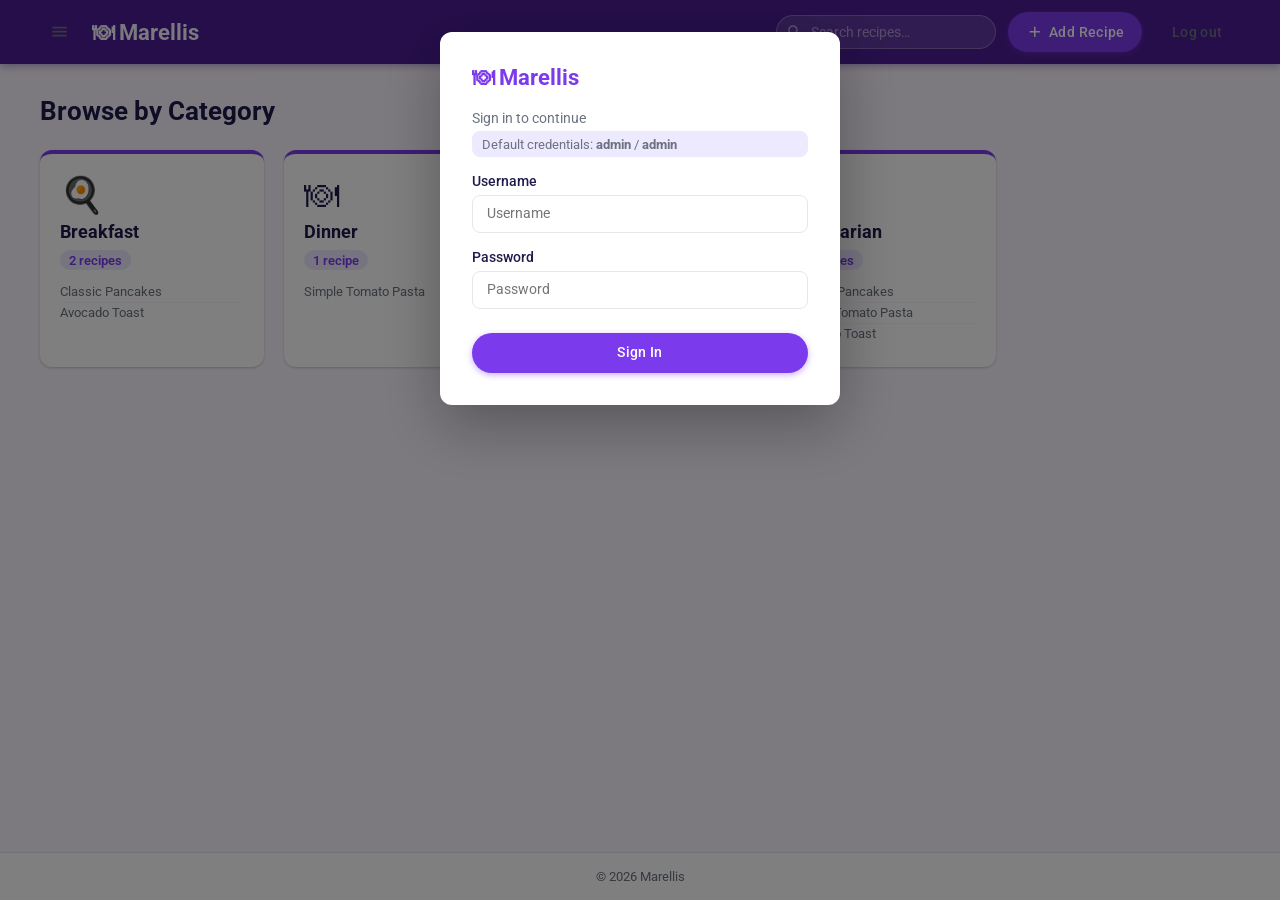
<file: index.html>
<!DOCTYPE html>
<html lang="en">
  <head>
    <meta charset="UTF-8" />
    <meta name="viewport" content="width=device-width, initial-scale=1.0" />
    <meta name="theme-color" content="#6d28d9" />
    <title>Marellis</title>
    <link rel="preconnect" href="https://fonts.googleapis.com">
    <link rel="preconnect" href="https://fonts.gstatic.com" crossorigin>
    <link href="https://fonts.googleapis.com/css2?family=Roboto:wght@300;400;500;700&display=swap" rel="stylesheet">
    <link rel="stylesheet" type="text/css" href="style.css" />
  </head>
  <body>
    <!-- Inline SVG icon sprite – no external font dependency -->
    <svg aria-hidden="true" style="display:none" xmlns="http://www.w3.org/2000/svg">
      <defs>
        <symbol id="icon-menu" viewBox="0 0 24 24"><path d="M3 18h18v-2H3v2zm0-5h18v-2H3v2zm0-7v2h18V6H3z"/></symbol>
        <symbol id="icon-search" viewBox="0 0 24 24"><path d="M15.5 14h-.79l-.28-.27A6.471 6.471 0 0 0 16 9.5 6.5 6.5 0 1 0 9.5 16c1.61 0 3.09-.59 4.23-1.57l.27.28v.79l5 4.99L20.49 19l-4.99-5zm-6 0C7.01 14 5 11.99 5 9.5S7.01 5 9.5 5 14 7.01 14 9.5 11.99 14 9.5 14z"/></symbol>
        <symbol id="icon-add" viewBox="0 0 24 24"><path d="M19 13h-6v6h-2v-6H5v-2h6V5h2v6h6v2z"/></symbol>
        <symbol id="icon-arrow_back" viewBox="0 0 24 24"><path d="M20 11H7.83l5.59-5.59L12 4l-8 8 8 8 1.41-1.41L7.83 13H20v-2z"/></symbol>
        <symbol id="icon-add_link" viewBox="0 0 24 24"><path d="M17 7h-4v1.9h4c1.71 0 3.1 1.39 3.1 3.1 0 1.71-1.39 3.1-3.1 3.1h-4V17h4c2.76 0 5-2.24 5-5s-2.24-5-5-5zM11 17H7c-1.71 0-3.1-1.39-3.1-3.1 0-1.71 1.39-3.1 3.1-3.1h4V9H7c-2.76 0-5 2.24-5 5s2.24 5 5 5h4v-1.9zm-3-4h8v-2H8v2zm9-1v-2h-2v2h-2v2h2v2h2v-2h2v-2h-2z"/></symbol>
        <symbol id="icon-save" viewBox="0 0 24 24"><path d="M17 3H5c-1.11 0-2 .9-2 2v14c0 1.1.89 2 2 2h14c1.1 0 2-.9 2-2V7l-4-4zm-5 16c-1.66 0-3-1.34-3-3s1.34-3 3-3 3 1.34 3 3-1.34 3-3 3zm3-10H5V5h10v4z"/></symbol>
        <symbol id="icon-delete" viewBox="0 0 24 24"><path d="M6 19c0 1.1.9 2 2 2h8c1.1 0 2-.9 2-2V7H6v12zM19 4h-3.5l-1-1h-5l-1 1H5v2h14V4z"/></symbol>
        <symbol id="icon-edit" viewBox="0 0 24 24"><path d="M3 17.25V21h3.75L17.81 9.94l-3.75-3.75L3 17.25zM20.71 7.04c.39-.39.39-1.02 0-1.41l-2.34-2.34c-.39-.39-1.02-.39-1.41 0l-1.83 1.83 3.75 3.75 1.83-1.83z"/></symbol>
        <symbol id="icon-close" viewBox="0 0 24 24"><path d="M19 6.41L17.59 5 12 10.59 6.41 5 5 6.41 10.59 12 5 17.59 6.41 19 12 13.41 17.59 19 19 17.59 13.41 12z"/></symbol>
        <symbol id="icon-link" viewBox="0 0 24 24"><path d="M3.9 12c0-1.71 1.39-3.1 3.1-3.1h4V7H7c-2.76 0-5 2.24-5 5s2.24 5 5 5h4v-1.9H7c-1.71 0-3.1-1.39-3.1-3.1zM8 13h8v-2H8v2zm9-6h-4v1.9h4c1.71 0 3.1 1.39 3.1 3.1 0 1.71-1.39 3.1-3.1 3.1h-4V17h4c2.76 0 5-2.24 5-5s-2.24-5-5-5z"/></symbol>
        <symbol id="icon-public" viewBox="0 0 24 24"><path d="M12 2C6.48 2 2 6.48 2 12s4.48 10 10 10 10-4.48 10-10S17.52 2 12 2zm-1 17.93c-3.95-.49-7-3.85-7-7.93 0-.62.08-1.21.21-1.79L9 15v1c0 1.1.9 2 2 2v1.93zm6.9-2.54c-.26-.81-1-1.39-1.9-1.39h-1v-3c0-.55-.45-1-1-1H8v-2h2c.55 0 1-.45 1-1V7h2c1.1 0 2-.9 2-2v-.41c2.93 1.19 5 4.06 5 7.41 0 2.08-.8 3.97-2.1 5.39z"/></symbol>
      </defs>
    </svg>

    <header>
      <div class="header-content">
        <button class="btn-icon menu-toggle" id="btn-menu-toggle" aria-label="Toggle menu" title="Menu">
          <svg class="md-icon" aria-hidden="true"><use href="#icon-menu"/></svg>
        </button>
        <h1 id="logo">🍽 Marellis</h1>
        <div class="header-actions">
          <div class="search-wrapper">
            <svg class="md-icon search-icon" aria-hidden="true"><use href="#icon-search"/></svg>
            <input
              type="search"
              id="search-input"
              placeholder="Search recipes…"
              aria-label="Search recipes"
            />
          </div>
          <button id="btn-add-recipe" class="btn btn-primary">
            <svg class="md-icon" aria-hidden="true"><use href="#icon-add"/></svg>
            <span class="btn-label">Add Recipe</span>
          </button>
          <button id="btn-logout" class="btn btn-ghost btn-logout-header">Log out</button>
        </div>
      </div>
    </header>

    <!-- Sidebar drawer overlay for mobile -->
    <div id="drawer-overlay" class="drawer-overlay hidden"></div>

    <!-- Categories home (default landing view) -->
    <section id="view-categories-home">
      <div class="categories-home-inner">
        <h2>Browse by Category</h2>
        <div id="category-cards-grid" class="category-home-grid"></div>
        <p id="no-categories-msg" class="empty-msg hidden">No categories yet. Add a recipe to get started!</p>
      </div>
    </section>

    <!-- Recipe browser (shown after a category is selected) -->
    <div class="layout hidden" id="recipe-browser">
      <!-- Sidebar: categories -->
      <aside id="sidebar">
        <h2>Categories</h2>
        <ul id="category-list" role="list"></ul>
      </aside>

      <!-- Main content area -->
      <main id="main-content">
        <!-- Recipe list view -->
        <section id="view-list" class="view active">
          <div class="view-header">
            <h2 id="list-heading">All Recipes</h2>
          </div>
          <div id="recipe-cards" class="recipe-grid"></div>
          <p id="no-recipes-msg" class="empty-msg hidden">No recipes found.</p>
        </section>

        <!-- Recipe detail view -->
        <section id="view-detail" class="view hidden">
          <button class="btn btn-back" id="btn-back">
            <svg class="md-icon" aria-hidden="true"><use href="#icon-arrow_back"/></svg>
            Back
          </button>
          <article id="recipe-detail"></article>
        </section>
      </main>
    </div>

    <!-- Floating Action Button (mobile) -->
    <button id="fab-add" class="fab" aria-label="Add Recipe" title="Add Recipe">
      <svg class="md-icon" aria-hidden="true"><use href="#icon-add"/></svg>
    </button>

    <!-- Add / Edit Recipe Modal -->
    <div id="modal-overlay" class="modal-overlay hidden" role="dialog" aria-modal="true" aria-labelledby="modal-title">
      <div class="modal">
        <h2 id="modal-title">Add Recipe</h2>
        <form id="recipe-form" novalidate>
          <input type="hidden" id="form-id" />

          <label for="form-title">Title <span class="required">*</span></label>
          <input type="text" id="form-title" placeholder="Recipe title" required />

          <label for="form-description">Description</label>
          <textarea id="form-description" rows="3" placeholder="A short description of the recipe"></textarea>

          <label for="form-categories">Categories <span class="required">*</span> <small>(comma-separated)</small></label>
          <input type="text" id="form-categories" placeholder="e.g. Breakfast, Vegetarian" required />

          <label for="form-tags">Tags <small>(comma-separated, searchable)</small></label>
          <input type="text" id="form-tags" placeholder="e.g. quick, spicy, comfort-food" />

          <label>Ingredients <span class="required">*</span></label>
          <div id="ingredients-list" class="dynamic-list"></div>
          <button type="button" class="btn btn-secondary" id="btn-add-ingredient">
            <svg class="md-icon" aria-hidden="true"><use href="#icon-add"/></svg> Add Ingredient
          </button>

          <label>Steps <span class="required">*</span></label>
          <div id="steps-list" class="dynamic-list"></div>
          <button type="button" class="btn btn-secondary" id="btn-add-step">
            <svg class="md-icon" aria-hidden="true"><use href="#icon-add"/></svg> Add Step
          </button>

          <label>Links <small>(optional)</small></label>
          <div id="links-list" class="dynamic-list"></div>
          <button type="button" class="btn btn-secondary" id="btn-add-link">
            <svg class="md-icon" aria-hidden="true"><use href="#icon-add_link"/></svg> Add Link
          </button>

          <p id="form-error" class="form-error hidden" role="alert"></p>
          <div class="form-actions">
            <button type="submit" class="btn btn-primary" id="btn-save">
              <svg class="md-icon" aria-hidden="true"><use href="#icon-save"/></svg> Save Recipe
            </button>
            <button type="button" class="btn btn-ghost" id="btn-cancel">Cancel</button>
          </div>
        </form>
      </div>
    </div>

    <!-- Delete confirmation modal -->
    <div id="delete-overlay" class="modal-overlay hidden" role="dialog" aria-modal="true" aria-labelledby="delete-title">
      <div class="modal modal-sm">
        <h2 id="delete-title">Delete Recipe</h2>
        <p>Are you sure you want to delete <strong id="delete-recipe-name"></strong>? This cannot be undone.</p>
        <p id="delete-block-msg" class="form-error hidden" role="alert"></p>
        <div class="form-actions">
          <button class="btn btn-danger" id="btn-confirm-delete">
            <svg class="md-icon" aria-hidden="true"><use href="#icon-delete"/></svg> Delete
          </button>
          <button class="btn btn-ghost" id="btn-cancel-delete">Cancel</button>
        </div>
      </div>
    </div>

    <footer>
      <p>&copy; 2026 Marellis</p>
    </footer>

    <!-- Login overlay -->
    <div id="login-overlay" class="modal-overlay" role="dialog" aria-modal="true" aria-labelledby="login-title">
      <div class="modal modal-sm">
        <h2 id="login-title">🍽 Marellis</h2>
        <p class="login-subtitle">Sign in to continue</p>
        <p class="login-hint">Default credentials: <strong>admin</strong> / <strong>admin</strong></p>
        <form id="login-form" novalidate>
          <label for="login-username">Username</label>
          <input type="text" id="login-username" placeholder="Username" required autocomplete="username" />
          <label for="login-password">Password</label>
          <input type="password" id="login-password" placeholder="Password" required autocomplete="current-password" />
          <p id="login-error" class="form-error hidden" role="alert">Incorrect username or password.</p>
          <div class="form-actions">
            <button type="submit" class="btn btn-primary" style="width:100%;justify-content:center">Sign In</button>
          </div>
        </form>
      </div>
    </div>

    <script src="app.js"></script>
  </body>
</html>
</file>
<file: style.css>
/* ── Reset & base ─────────────────────────────────── */
*, *::before, *::after { box-sizing: border-box; margin: 0; padding: 0; }

:root {
  --clr-primary:    #7c3aed;
  --clr-primary-dk: #6d28d9;
  --clr-primary-lt: #ede9fe;
  --clr-accent:     #db2777;
  --clr-accent-dk:  #be185d;
  --clr-danger:     #ef4444;
  --clr-danger-dk:  #dc2626;
  --clr-surface:    #ffffff;
  --clr-bg:         #faf5ff;
  --clr-sidebar:    #4c1d95;
  --clr-sidebar-tx: #f5f3ff;
  --clr-text:       #1e1b4b;
  --clr-muted:      #6b7280;
  --clr-border:     #e5e7eb;
  --radius:         12px;
  --radius-sm:      8px;
  --shadow-sm:      0 1px 3px rgba(0,0,0,.12), 0 1px 2px rgba(0,0,0,.08);
  --shadow-md:      0 4px 6px rgba(0,0,0,.12), 0 2px 4px rgba(0,0,0,.08);
  --shadow-lg:      0 10px 25px rgba(0,0,0,.15), 0 4px 10px rgba(0,0,0,.10);
  --transition:     .2s cubic-bezier(.4,0,.2,1);
}

html { scroll-behavior: smooth; }

body {
  font-family: 'Roboto', 'Segoe UI', system-ui, -apple-system, sans-serif;
  background: var(--clr-bg);
  color: var(--clr-text);
  min-height: 100vh;
  display: flex;
  flex-direction: column;
}

/* ── SVG Icons ────────────────────────────────────── */
.md-icon {
  width: 1.25em;
  height: 1.25em;
  fill: currentColor;
  flex-shrink: 0;
  display: inline-block;
  vertical-align: middle;
}

/* ── Header ───────────────────────────────────────── */
header {
  background: var(--clr-sidebar);
  color: var(--clr-sidebar-tx);
  padding: .75rem 1.5rem;
  box-shadow: 0 2px 8px rgba(76,29,149,.4);
  position: sticky;
  top: 0;
  z-index: 100;
}

.header-content {
  max-width: 1200px;
  margin: 0 auto;
  display: flex;
  align-items: center;
  gap: .75rem;
}

header h1 {
  font-size: 1.4rem;
  font-weight: 700;
  white-space: nowrap;
  display: flex;
  align-items: center;
  gap: .4rem;
  cursor: pointer;
}
header h1:hover { opacity: .85; }

header h1 .md-icon { width: 1.6rem; height: 1.6rem; }

.menu-toggle {
  display: none;
  color: var(--clr-sidebar-tx);
  background: transparent;
  border: none;
  padding: .4rem;
  border-radius: 50%;
  cursor: pointer;
  transition: var(--transition);
  min-width: 40px;
  min-height: 40px;
  align-items: center;
  justify-content: center;
}
.menu-toggle:hover { background: rgba(255,255,255,.15); }
.menu-toggle .md-icon { width: 1.5rem; height: 1.5rem; }

.btn-logout-header {
  color: var(--clr-sidebar-tx);
  font-size: .82rem;
  padding: .35rem .75rem;
}
.btn-logout-header:hover { background: rgba(255,255,255,.15); }

.header-actions {
  display: flex;
  align-items: center;
  gap: .75rem;
  margin-left: auto;
}

/* ── Search ───────────────────────────────────────── */
.search-wrapper {
  position: relative;
  display: flex;
  align-items: center;
}

.search-icon {
  position: absolute;
  left: .6rem;
  color: rgba(240,230,255,.6);
  width: 1.1rem;
  height: 1.1rem;
  pointer-events: none;
  fill: rgba(240,230,255,.6);
}

#search-input {
  padding: .45rem .9rem .45rem 2.1rem;
  border: 1px solid rgba(255,255,255,.25);
  border-radius: 24px;
  background: rgba(255,255,255,.12);
  color: var(--clr-sidebar-tx);
  font-size: .9rem;
  font-family: inherit;
  width: 220px;
  transition: var(--transition);
  outline: none;
}
#search-input::placeholder { color: rgba(240,230,255,.55); }
#search-input:focus {
  background: rgba(255,255,255,.22);
  border-color: rgba(255,255,255,.5);
  width: 270px;
}

/* ── Buttons ──────────────────────────────────────── */
.btn {
  display: inline-flex;
  align-items: center;
  gap: .35rem;
  padding: .5rem 1.1rem;
  border: none;
  border-radius: 24px;
  font-size: .9rem;
  font-weight: 500;
  font-family: inherit;
  cursor: pointer;
  transition: var(--transition);
  white-space: nowrap;
  text-decoration: none;
  letter-spacing: .025em;
  min-height: 40px;
}
.btn .md-icon { width: 1.1rem; height: 1.1rem; }
.btn-primary  { background: var(--clr-primary);  color: #fff; box-shadow: 0 2px 6px rgba(124,58,237,.4); }
.btn-primary:hover  { background: var(--clr-primary-dk); box-shadow: 0 4px 12px rgba(124,58,237,.45); }
.btn-secondary { background: transparent; color: var(--clr-primary); border: 1.5px solid var(--clr-primary); }
.btn-secondary:hover { background: var(--clr-primary-lt); }
.btn-ghost  { background: transparent; color: var(--clr-muted); }
.btn-ghost:hover  { background: rgba(0,0,0,.06); }
.btn-danger { background: var(--clr-danger); color: #fff; box-shadow: 0 2px 6px rgba(239,68,68,.35); }
.btn-danger:hover { background: var(--clr-danger-dk); }
.btn-icon {
  background: transparent;
  border: none;
  padding: .5rem;
  border-radius: 50%;
  cursor: pointer;
  display: inline-flex;
  align-items: center;
  justify-content: center;
  transition: var(--transition);
  min-width: 40px;
  min-height: 40px;
}
.btn-icon:hover { background: rgba(124,58,237,.1); }
.btn-icon .md-icon { width: 1.2rem; height: 1.2rem; fill: var(--clr-muted); }
.btn-back {
  background: transparent;
  color: var(--clr-primary);
  border: none;
  font-weight: 500;
  font-family: inherit;
  padding: .4rem .7rem;
  cursor: pointer;
  font-size: .95rem;
  margin-bottom: 1rem;
  display: inline-flex;
  align-items: center;
  gap: .3rem;
  border-radius: 24px;
  min-height: 40px;
  transition: var(--transition);
}
.btn-back:hover { background: var(--clr-primary-lt); }

/* ── FAB ──────────────────────────────────────────── */
.fab {
  position: fixed;
  bottom: 1.5rem;
  right: 1.5rem;
  width: 56px;
  height: 56px;
  border-radius: 50%;
  background: var(--clr-accent);
  color: #fff;
  border: none;
  cursor: pointer;
  display: none;
  align-items: center;
  justify-content: center;
  box-shadow: 0 4px 12px rgba(219,39,119,.45);
  z-index: 90;
  transition: var(--transition);
}
.fab .md-icon { width: 1.6rem; height: 1.6rem; }
.fab:hover { background: var(--clr-accent-dk); box-shadow: 0 6px 20px rgba(219,39,119,.55); transform: scale(1.05); }

/* ── Categories home ─────────────────────────────── */
#view-categories-home {
  flex: 1;
  padding: 2rem 1.5rem;
}

.categories-home-inner {
  max-width: 1200px;
  margin: 0 auto;
}

.categories-home-inner h2 {
  font-size: 1.6rem;
  font-weight: 700;
  margin-bottom: 1.5rem;
}

.category-home-grid {
  display: grid;
  grid-template-columns: repeat(auto-fill, minmax(200px, 1fr));
  gap: 1.25rem;
}

.category-home-card {
  background: var(--clr-surface);
  border-radius: var(--radius);
  box-shadow: var(--shadow-sm);
  padding: 1.5rem 1.25rem;
  cursor: pointer;
  transition: var(--transition);
  display: flex;
  flex-direction: column;
  gap: .5rem;
  border-top: 4px solid var(--clr-primary);
  position: relative;
  overflow: hidden;
}
.category-home-card::before {
  content: '';
  position: absolute;
  inset: 0;
  background: linear-gradient(135deg, var(--clr-primary-lt) 0%, transparent 60%);
  opacity: 0;
  transition: var(--transition);
}
.category-home-card:hover { transform: translateY(-4px); box-shadow: var(--shadow-lg); }
.category-home-card:hover::before { opacity: 1; }

.cat-emoji { font-size: 2.2rem; line-height: 1; }
.category-home-card h3 { font-size: 1.15rem; font-weight: 700; }
.cat-count {
  font-size: .8rem;
  color: var(--clr-primary);
  font-weight: 600;
  background: var(--clr-primary-lt);
  padding: .15rem .55rem;
  border-radius: 20px;
  width: fit-content;
}

.cat-preview { list-style: none; margin-top: .25rem; }
.cat-preview li {
  font-size: .82rem;
  color: var(--clr-muted);
  padding: .15rem 0;
  border-bottom: 1px solid var(--clr-bg);
  white-space: nowrap;
  overflow: hidden;
  text-overflow: ellipsis;
}
.cat-preview li:last-child { border-bottom: none; }

/* ── Layout ───────────────────────────────────────── */
.layout {
  display: flex;
  flex: 1;
  max-width: 1200px;
  width: 100%;
  margin: 0 auto;
  padding: 1.5rem;
  gap: 1.5rem;
  align-items: flex-start;
}

/* ── Sidebar ──────────────────────────────────────── */
#sidebar {
  width: 220px;
  flex-shrink: 0;
  background: var(--clr-surface);
  border-radius: var(--radius);
  box-shadow: var(--shadow-sm);
  padding: 1rem;
  position: sticky;
  top: 72px;
}

#sidebar h2 {
  font-size: .75rem;
  text-transform: uppercase;
  letter-spacing: .1em;
  color: var(--clr-muted);
  margin-bottom: .75rem;
  font-weight: 700;
}

#category-list { list-style: none; }

#category-list li { margin-bottom: .25rem; }

#category-list li a {
  display: block;
  padding: .55rem .85rem;
  border-radius: 24px;
  text-decoration: none;
  color: var(--clr-text);
  font-size: .9rem;
  transition: var(--transition);
}
#category-list li a:hover { background: var(--clr-primary-lt); color: var(--clr-primary); }
#category-list li a.active {
  background: var(--clr-primary);
  color: #fff;
  font-weight: 500;
}

/* ── Drawer overlay (mobile) ─────────────────────── */
.drawer-overlay {
  position: fixed;
  inset: 0;
  background: rgba(0,0,0,.4);
  z-index: 150;
}

/* ── Main / views ─────────────────────────────────── */
#main-content { flex: 1; min-width: 0; }

.view { display: none; }
.view.active { display: block; }
.view.hidden { display: none; }

.view-header {
  display: flex;
  align-items: center;
  gap: 1rem;
  margin-bottom: 1.25rem;
}

.view-header h2 { font-size: 1.4rem; font-weight: 700; }

/* ── Recipe grid ──────────────────────────────────── */
.recipe-grid {
  display: grid;
  grid-template-columns: repeat(auto-fill, minmax(240px, 1fr));
  gap: 1rem;
}

.recipe-card {
  background: var(--clr-surface);
  border-radius: var(--radius);
  box-shadow: var(--shadow-sm);
  padding: 1.1rem 1.2rem;
  cursor: pointer;
  transition: var(--transition);
  display: flex;
  flex-direction: column;
  gap: .5rem;
  border-left: 4px solid var(--clr-primary);
}
.recipe-card:hover { transform: translateY(-2px); box-shadow: var(--shadow-md); }

.recipe-card h3 { font-size: 1.05rem; color: var(--clr-primary); font-weight: 700; }
.recipe-card p  { font-size: .87rem; color: var(--clr-muted); flex: 1; line-height: 1.5; }

.card-tags {
  display: flex;
  flex-wrap: wrap;
  gap: .35rem;
  margin-top: .25rem;
}

.tag {
  background: var(--clr-primary-lt);
  color: var(--clr-primary-dk);
  font-size: .72rem;
  font-weight: 600;
  border-radius: 20px;
  padding: .2rem .65rem;
  text-transform: capitalize;
}

.card-actions {
  display: flex;
  gap: .35rem;
  justify-content: flex-end;
  margin-top: .25rem;
  border-top: 1px solid var(--clr-border);
  padding-top: .5rem;
}

/* ── Recipe detail ────────────────────────────────── */
#recipe-detail {
  background: var(--clr-surface);
  border-radius: var(--radius);
  box-shadow: var(--shadow-sm);
  padding: 2rem;
}

#recipe-detail h2 { font-size: 1.8rem; color: var(--clr-primary); margin-bottom: .5rem; font-weight: 700; }

.detail-meta {
  display: flex;
  flex-wrap: wrap;
  gap: .4rem;
  margin-bottom: 1.25rem;
  align-items: center;
}

.detail-actions {
  display: flex;
  gap: .5rem;
  margin-bottom: 1.5rem;
  flex-wrap: wrap;
}

#recipe-detail section { margin-bottom: 1.5rem; }
#recipe-detail section h3 {
  font-size: .85rem;
  font-weight: 700;
  margin-bottom: .6rem;
  border-bottom: 2px solid var(--clr-primary-lt);
  padding-bottom: .4rem;
  color: var(--clr-primary-dk);
  text-transform: uppercase;
  letter-spacing: .06em;
}

#recipe-detail ul, #recipe-detail ol { padding-left: 1.5rem; }
#recipe-detail li { margin-bottom: .4rem; line-height: 1.6; }

.detail-links a {
  display: inline-flex;
  align-items: center;
  gap: .35rem;
  color: var(--clr-primary);
  text-decoration: none;
  font-size: .9rem;
  margin-right: .5rem;
  margin-bottom: .35rem;
  padding: .35rem .75rem;
  border-radius: 24px;
  background: var(--clr-primary-lt);
  transition: var(--transition);
}
.detail-links a:hover { background: var(--clr-primary); color: #fff; }
.detail-links a .md-icon { width: 1rem; height: 1rem; }

/* ── Detail tags ──────────────────────────────────── */
.detail-tags {
  display: flex;
  flex-wrap: wrap;
  gap: .3rem;
  margin-bottom: 1rem;
}

.tag-label {
  font-size: .78rem;
  color: var(--clr-muted);
  font-style: italic;
}

/* ── Login form ───────────────────────────────────── */
.login-subtitle {
  color: var(--clr-muted);
  font-size: .9rem;
  margin-bottom: .25rem;
}

.login-hint {
  font-size: .8rem;
  color: var(--clr-muted);
  background: var(--clr-primary-lt);
  border-radius: var(--radius-sm);
  padding: .35rem .65rem;
  margin-bottom: .5rem;
}

/* ── Empty / utility ──────────────────────────────── */
.empty-msg {
  color: var(--clr-muted);
  font-style: italic;
  text-align: center;
  padding: 2rem 0;
}
.hidden { display: none !important; }
.required { color: var(--clr-danger); }

/* ── Modal ────────────────────────────────────────── */
.modal-overlay {
  position: fixed;
  inset: 0;
  background: rgba(0,0,0,.5);
  display: flex;
  align-items: flex-start;
  justify-content: center;
  padding: 2rem 1rem;
  z-index: 200;
  overflow-y: auto;
}

.modal {
  background: var(--clr-surface);
  border-radius: var(--radius);
  box-shadow: 0 20px 60px rgba(0,0,0,.3);
  padding: 2rem;
  width: 100%;
  max-width: 560px;
}
.modal-sm { max-width: 400px; }

.modal h2 { margin-bottom: 1.25rem; font-size: 1.4rem; font-weight: 700; color: var(--clr-primary); }

/* ── Form ─────────────────────────────────────────── */
#recipe-form label, #login-form label {
  display: block;
  font-size: .85rem;
  font-weight: 500;
  margin-top: 1rem;
  margin-bottom: .35rem;
  color: var(--clr-text);
}
#recipe-form label small, #login-form label small { font-weight: 400; color: var(--clr-muted); }

#recipe-form input[type="text"],
#recipe-form textarea,
#login-form input[type="text"],
#login-form input[type="password"] {
  width: 100%;
  padding: .6rem .85rem;
  border: 1.5px solid var(--clr-border);
  border-radius: var(--radius-sm);
  font-size: .9rem;
  font-family: inherit;
  transition: var(--transition);
  outline: none;
  color: var(--clr-text);
}
#recipe-form input[type="text"]:focus,
#recipe-form textarea:focus,
#login-form input[type="text"]:focus,
#login-form input[type="password"]:focus {
  border-color: var(--clr-primary);
  box-shadow: 0 0 0 3px rgba(124,58,237,.15);
}

.dynamic-list { display: flex; flex-direction: column; gap: .45rem; margin-bottom: .5rem; }

.dynamic-item {
  display: flex;
  gap: .4rem;
  align-items: flex-start;
}

.dynamic-item input[type="text"] {
  flex: 1;
  padding: .5rem .75rem;
  border: 1.5px solid var(--clr-border);
  border-radius: var(--radius-sm);
  font-size: .88rem;
  font-family: inherit;
  outline: none;
  transition: var(--transition);
  color: var(--clr-text);
}
.dynamic-item input[type="text"]:focus {
  border-color: var(--clr-primary);
  box-shadow: 0 0 0 3px rgba(124,58,237,.15);
}

.dynamic-item select {
  padding: .5rem .65rem;
  border: 1.5px solid var(--clr-border);
  border-radius: var(--radius-sm);
  font-size: .88rem;
  outline: none;
  background: #fff;
  font-family: inherit;
  transition: var(--transition);
  color: var(--clr-text);
}
.dynamic-item select:focus { border-color: var(--clr-primary); }

.form-error {
  color: var(--clr-danger);
  font-size: .87rem;
  margin-top: .75rem;
  padding: .5rem .85rem;
  background: #fef2f2;
  border-radius: var(--radius-sm);
  border: 1.5px solid var(--clr-danger);
}

.form-actions {
  display: flex;
  gap: .75rem;
  margin-top: 1.5rem;
  justify-content: flex-end;
  flex-wrap: wrap;
}

/* ── Footer ───────────────────────────────────────── */
footer {
  text-align: center;
  padding: 1rem;
  font-size: .8rem;
  color: var(--clr-muted);
  border-top: 1px solid var(--clr-border);
  background: var(--clr-surface);
}

/* ── Responsive ───────────────────────────────────── */
@media (max-width: 700px) {
  #view-categories-home { padding: 1rem; }

  .category-home-grid {
    grid-template-columns: repeat(auto-fill, minmax(150px, 1fr));
    gap: 1rem;
  }

  .layout { flex-direction: column; padding: 1rem; gap: 1rem; }

  /* Sidebar becomes a fixed drawer on mobile */
  #sidebar {
    width: 260px;
    position: fixed;
    top: 0;
    left: 0;
    height: 100vh;
    border-radius: 0;
    z-index: 160;
    padding-top: 5rem; /* clears the sticky header (~56px) */
    transform: translateX(-100%);
    transition: transform var(--transition);
    box-shadow: none;
  }
  #sidebar.open {
    transform: translateX(0);
    box-shadow: var(--shadow-lg);
  }

  .menu-toggle { display: inline-flex; }

  #btn-add-recipe { display: none; }
  .fab { display: flex; }

  #search-input { width: 140px; }
  #search-input:focus { width: 160px; }

  .recipe-grid { grid-template-columns: 1fr; }

  #recipe-detail { padding: 1.25rem; }
  #recipe-detail h2 { font-size: 1.4rem; }

  .modal { padding: 1.5rem; }
  .form-actions { justify-content: stretch; }
  .form-actions .btn { flex: 1; justify-content: center; }
}

@media (max-width: 480px) {
  header { padding: .6rem 1rem; }
  .layout { padding: .75rem; }
  #view-categories-home { padding: .75rem; }
  header h1 { font-size: 1.15rem; }
  #search-input { width: 110px; }
  #search-input:focus { width: 130px; }
}
</file>
